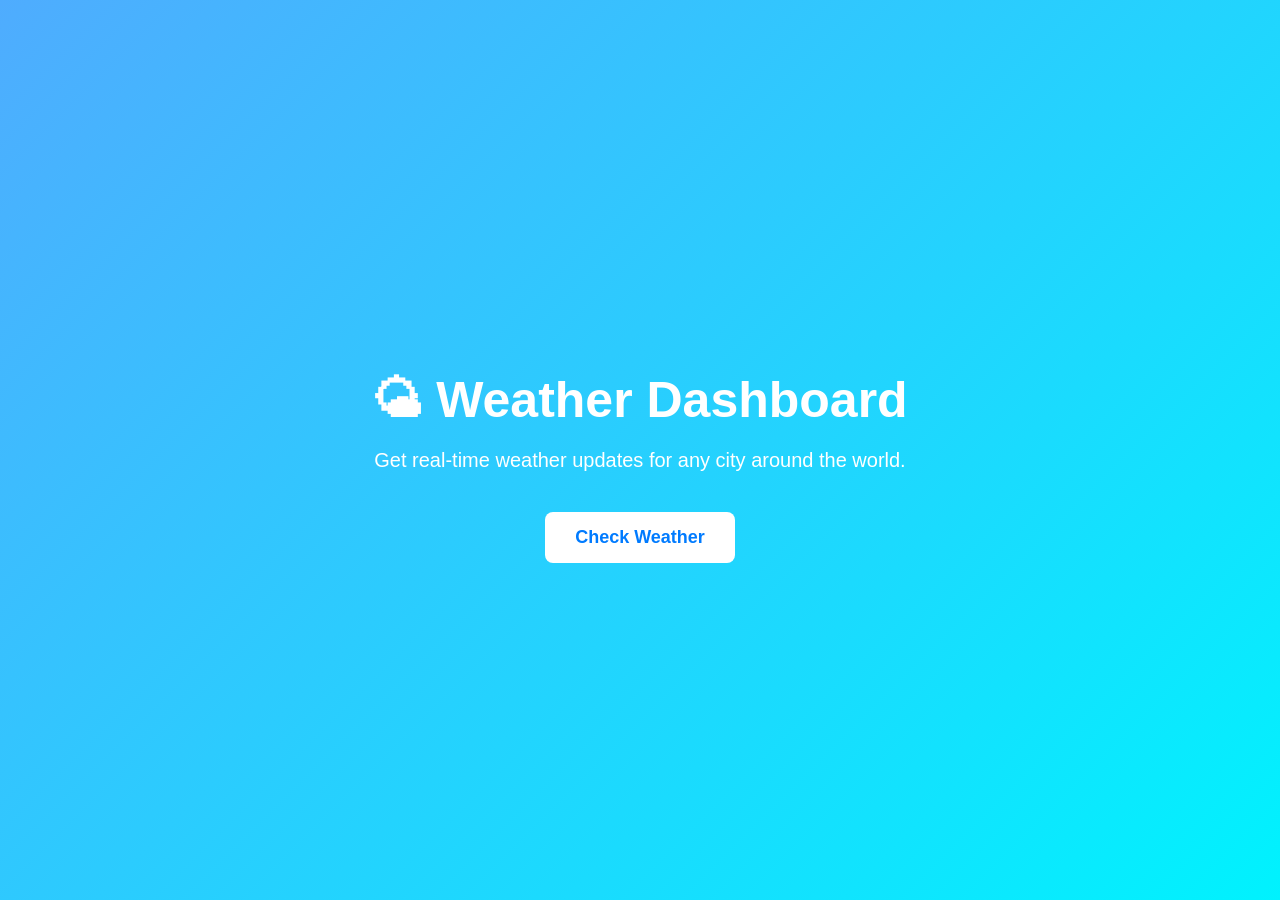
<file: index.html>
<!DOCTYPE html>
<html lang="en">
<head>
<meta charset="UTF-8">
<meta name="viewport" content="width=device-width, initial-scale=1.0">
<title>Weather Dashboard</title>

<style>

body{
font-family:Arial;
margin:0;
height:100vh;
display:flex;
justify-content:center;
align-items:center;
background:linear-gradient(135deg,#4facfe,#00f2fe);
color:white;
text-align:center;
}

.container{
max-width:700px;
}

h1{
font-size:50px;
margin-bottom:20px;
}

p{
font-size:20px;
margin-bottom:40px;
}

button{
padding:15px 30px;
font-size:18px;
border:none;
border-radius:8px;
background:white;
color:#007BFF;
cursor:pointer;
font-weight:bold;
}

button:hover{
background:#007BFF;
color:white;
}

</style>
</head>

<body>

<div class="container">

<h1>🌤 Weather Dashboard</h1>

<p>Get real-time weather updates for any city around the world.</p>

<a href="weather.html">
<button>Check Weather</button>
</a>

</div>

</body>
</html>
</file>
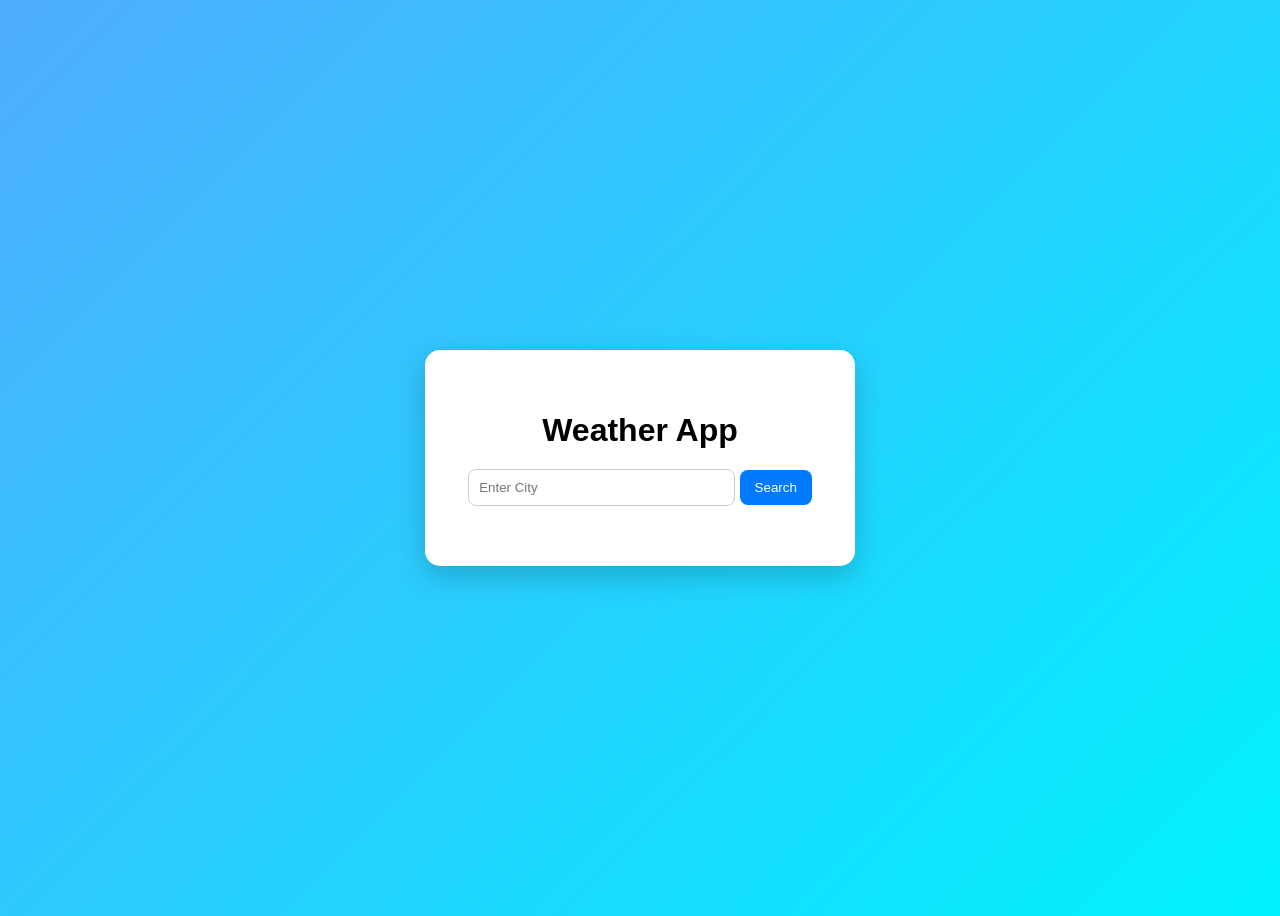
<file: weather.html>
<!DOCTYPE html>
<html lang="en">
<head>
<meta charset="UTF-8">
<meta name="viewport" content="width=device-width, initial-scale=1.0">
<title>Weather App</title>

<link rel="stylesheet" href="style.css">

</head>

<body>

<div class="container">

<h1>Weather App</h1>

<div class="search-box">
<input type="text" id="cityInput" placeholder="Enter City">
<button onclick="getWeather()">Search</button>
</div>

<div class="weather-card">

<p id="city"></p>
<p id="temp"></p>
<p id="desc"></p>
<p id="humidity"></p>
<p id="wind"></p>

</div>

</div>

<script src="script.js"></script>

</body>
</html>
</file>
<file: style.css>
body{
font-family: Arial, sans-serif;
background: linear-gradient(135deg,#4facfe,#00f2fe);
height:100vh;
display:flex;
justify-content:center;
align-items:center;
}

.container{
background:white;
padding:40px;
border-radius:15px;
box-shadow:0 10px 30px rgba(0,0,0,0.2);
text-align:center;
width:350px;
}

h1{
margin-bottom:20px;
}

.search-box{
margin-bottom:20px;
}

input{
padding:10px;
width:70%;
border-radius:8px;
border:1px solid #ccc;
}

button{
padding:10px 15px;
border:none;
background:#007BFF;
color:white;
border-radius:8px;
cursor:pointer;
}

button:hover{
background:#0056b3;
}

.weather-card p{
font-size:18px;
margin:10px 0;
}
</file>
